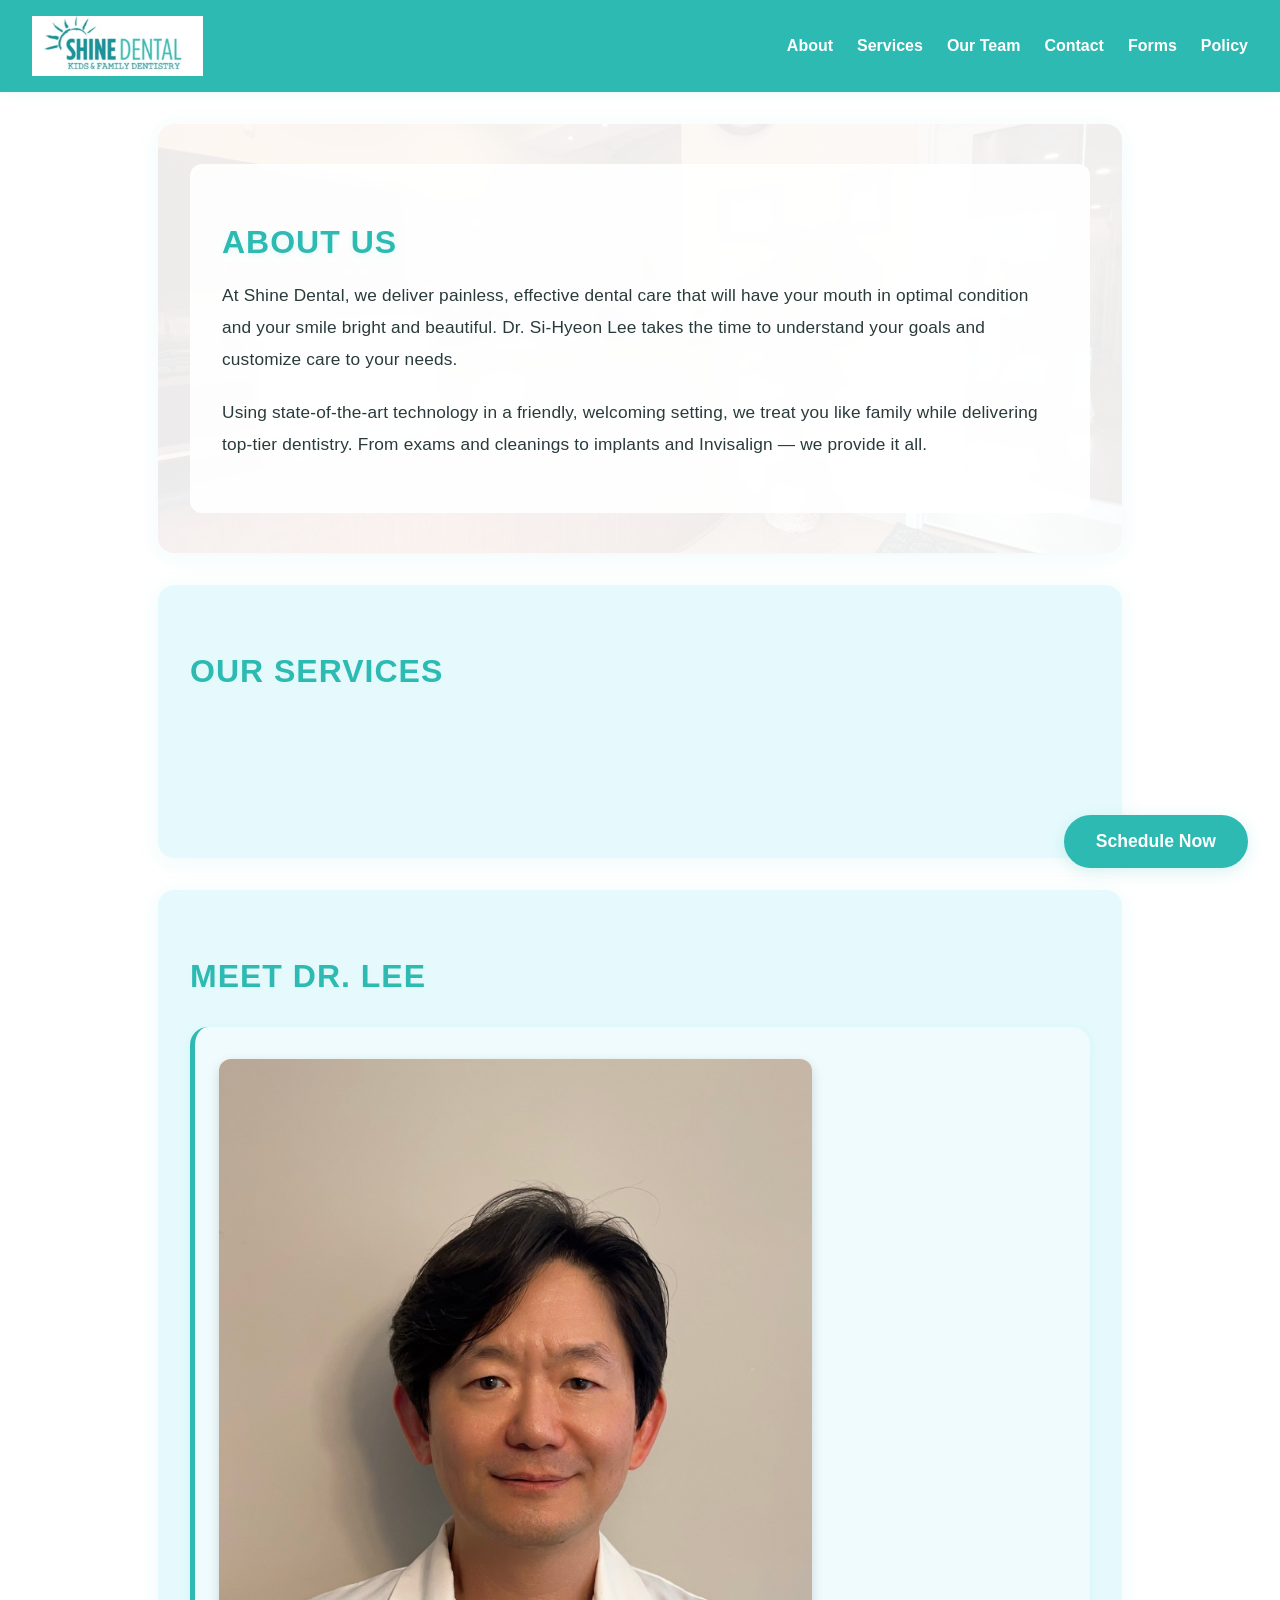
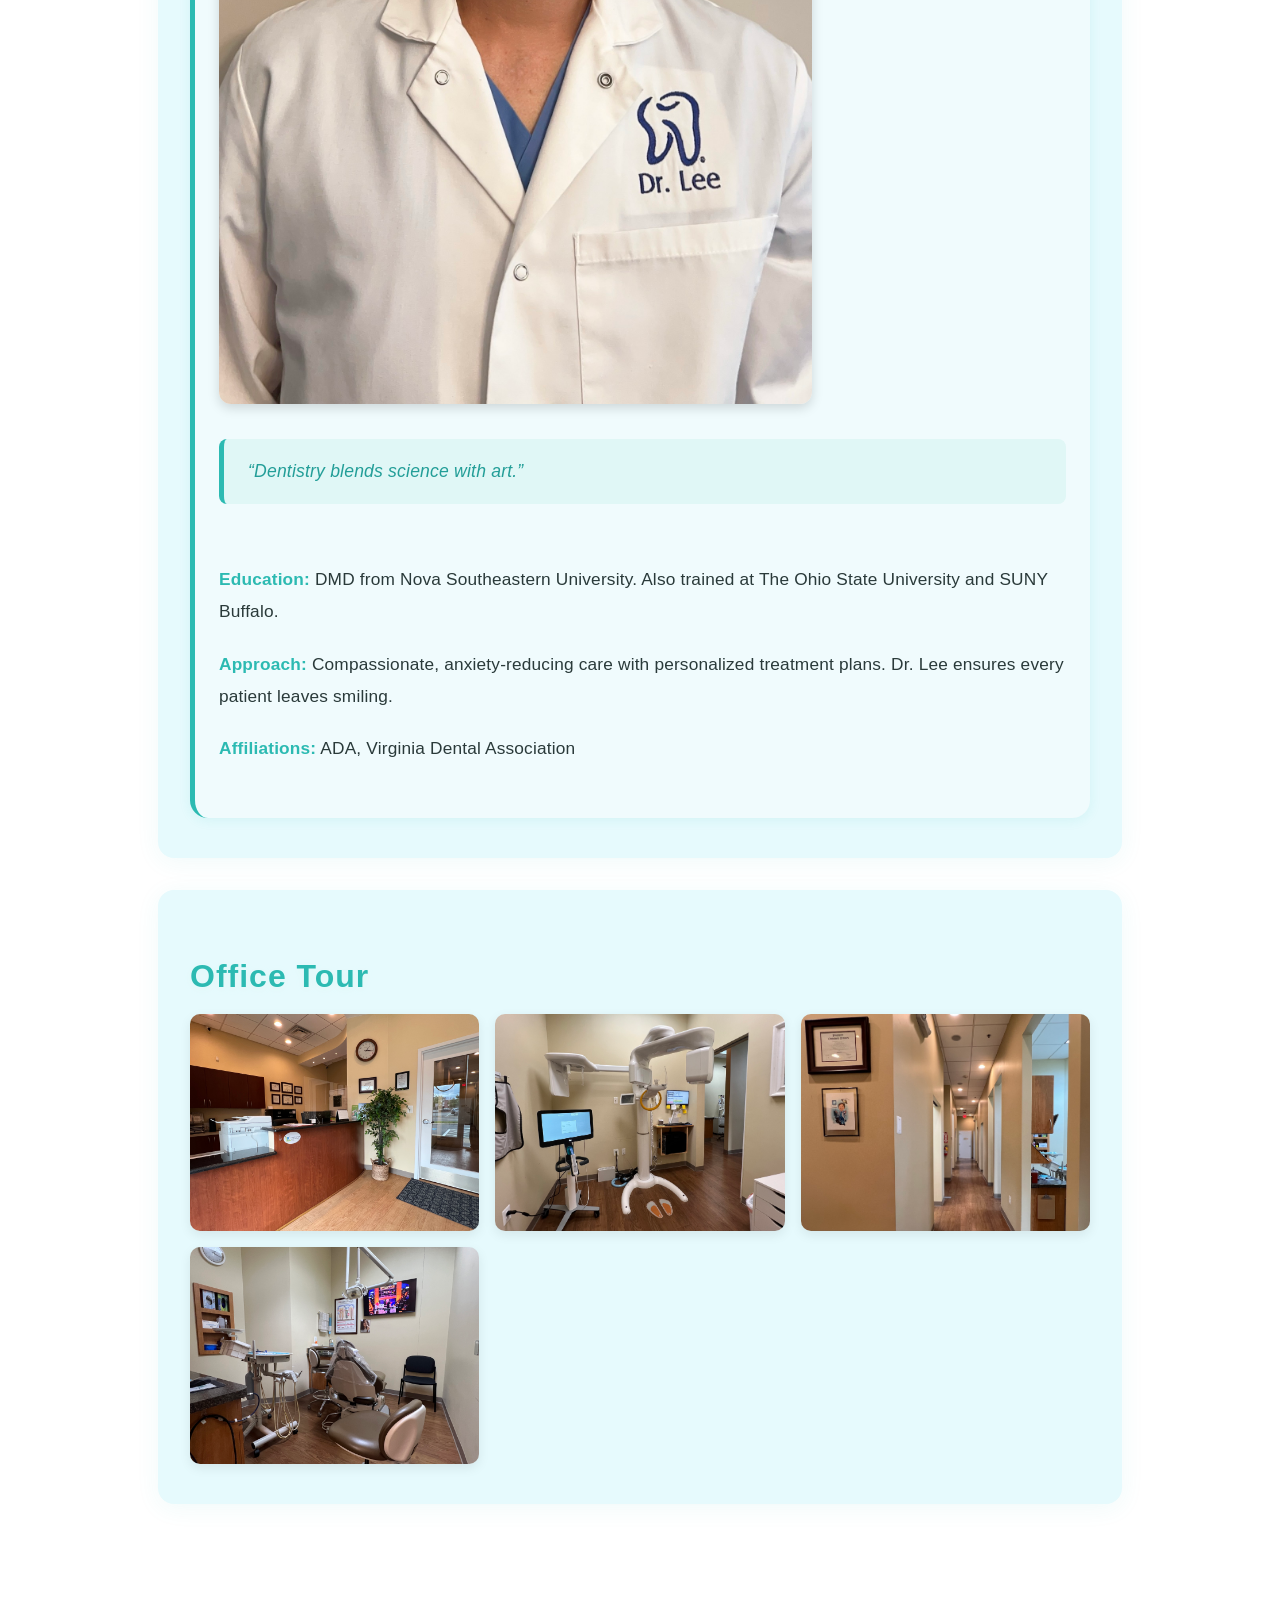
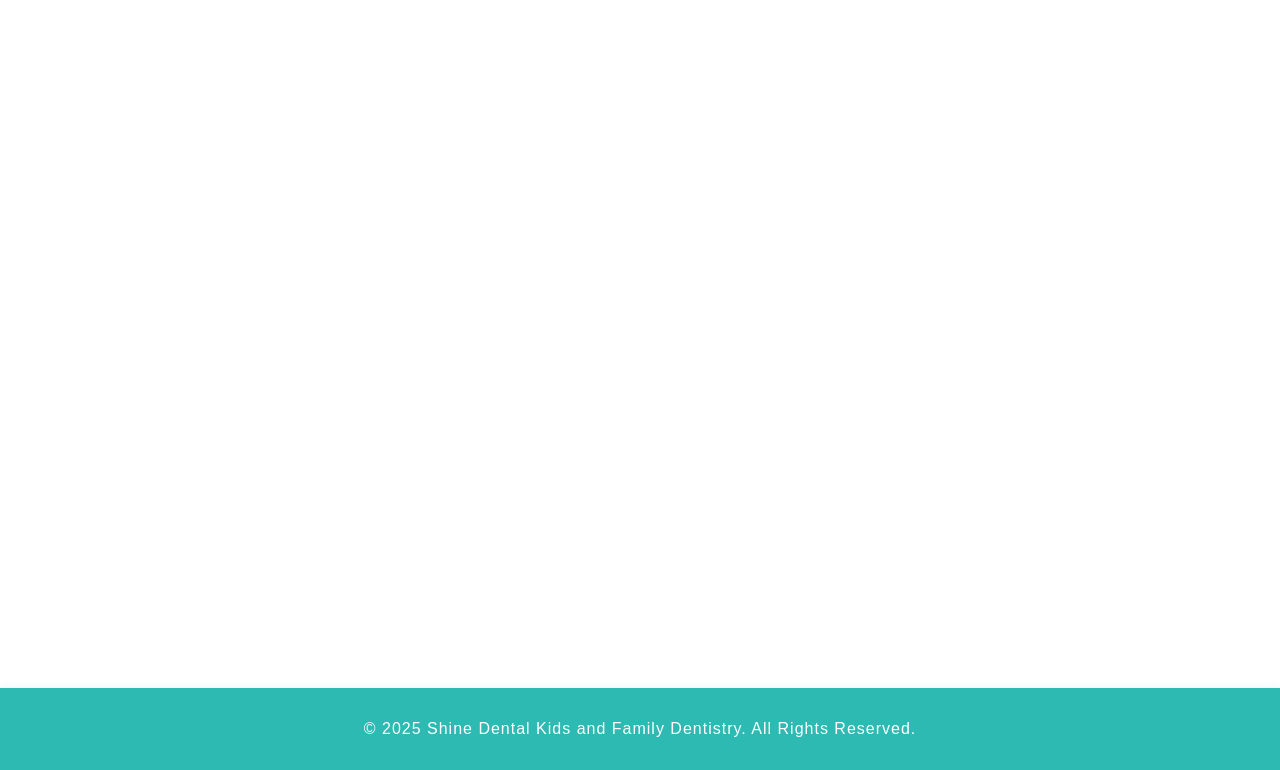
<file: index.html>
<!DOCTYPE html>
<html lang="en">
<head>
  <meta charset="UTF-8" />
  <meta name="viewport" content="width=device-width, initial-scale=1.0" />
  <meta name="description" content="Shine Dental - Professional, family-friendly dental care in Winchester, VA. Specializing in gentle treatment, Invisalign, implants, and more." />
  <meta name="keywords" content="Dentist Winchester VA, Shine Dental, Invisalign, Family Dentistry, Dental Implants, Cosmetic Dentistry, Kids Dentistry" />
  <title>Shine Dental - Winchester, VA</title>
  <link rel="stylesheet" href="style.css" />
  <style>
    .office-gallery {
      display: grid;
      grid-template-columns: repeat(auto-fit, minmax(220px, 1fr));
      gap: 1rem;
      max-width: 1000px;
      margin: 0 auto;
    }
    .office-gallery img {
      max-width: 100%;
      max-height: 260px;
      height: auto;
      object-fit: cover;
      border-radius: 10px;
      box-shadow: 0 4px 12px rgba(0,0,0,0.08);
    }
    .team-profile-card img {
      max-width: 70%;
      height: auto;
      border-radius: 12px;
      box-shadow: 0 4px 12px rgba(0,0,0,0.15);
    }
  </style>
</head>
<body>
  <header class="header">
    <img src="assets/logo.png" alt="Shine Dental Logo" class="logo" />
    <nav>
      <ul class="nav-links">
        <li><a href="#about">About</a></li>
        <li><a href="#services">Services</a></li>
        <li><a href="#team">Our Team</a></li>
        <li><a href="#contact">Contact</a></li>
        <li><a href="forms.html">Forms</a></li>
        <li><a href="appointment-policy.html">Policy</a></li>
      </ul>
    </nav>
  </header>

  <section id="about" style="background: linear-gradient(rgba(255,255,255,0.92), rgba(255,255,255,0.92)), url('assets/office1-lobby.jpeg') center/cover no-repeat;">
    <div class="overlay">
      <h2>ABOUT US</h2>
      <p>At Shine Dental, we deliver painless, effective dental care that will have your mouth in optimal condition and your smile bright and beautiful. Dr. Si-Hyeon Lee takes the time to understand your goals and customize care to your needs.</p>
      <p>Using state-of-the-art technology in a friendly, welcoming setting, we treat you like family while delivering top-tier dentistry. From exams and cleanings to implants and Invisalign — we provide it all.</p>
    </div>
  </section>

  <section id="services">
    <h2>OUR SERVICES</h2>
    <div class="card-grid">
      <!-- Service cards (same as before) -->
    </div>
  </section>

  <section id="team">
    <h2>MEET DR. LEE</h2>
    <div class="contact-flex">
      <div class="team-profile-card">
        <img src="assets/dr-lee.jpeg" alt="Dr. Si-Hyeon Lee">
        <blockquote>“Dentistry blends science with art.”</blockquote>
      </div>
      <div>
        <p><strong>Education:</strong> DMD from Nova Southeastern University. Also trained at The Ohio State University and SUNY Buffalo.</p>
        <p><strong>Approach:</strong> Compassionate, anxiety-reducing care with personalized treatment plans. Dr. Lee ensures every patient leaves smiling.</p>
        <p><strong>Affiliations:</strong> ADA, Virginia Dental Association</p>
      </div>
    </div>
  </section>

  <section id="office-tour">
    <h2>Office Tour</h2>
    <div class="office-gallery">
      <img src="assets/office1-lobby.jpeg" alt="Reception area" />
      <img src="assets/office2-equipment.jpeg" alt="Dental imaging room" />
      <img src="assets/office3-hallway.jpeg" alt="Hallway" />
      <img src="assets/office4-treatment.jpeg" alt="Treatment room" />
    </div>
  </section>

  <section id="contact" style="background: linear-gradient(rgba(255,255,255,0.92), rgba(255,255,255,0.92)), url('assets/office3-hallway.jpeg') center/cover no-repeat;">
    <div class="overlay">
      <h2>CONTACT US</h2>
      <div class="contact-flex">
        <div class="contact-info">
          <p><strong>Address:</strong><br>381 Gateway Dr. Suite 9, Winchester, VA 22603</p>
          <p><strong>Email:</strong><br><a href="mailto:shinedentalwinchester@gmail.com">shinedentalwinchester@gmail.com</a></p>
          <p><strong>Tel#1:</strong> <a href="tel:5407733206">540-773-3206</a><br>
<strong>Tel#2:</strong> <a href="tel:5404163934">540-416-3934</a><br>
<strong>Fax:</strong> 540-773-3216</p>
          <p><strong>Hours:</strong><br>Mon–Thu 8AM–5PM</p>
        </div>
        <form class="schedule-form" id="schedule-form">
          <h3>Schedule Now</h3>
          <!-- Form fields as before -->
        </form>
      </div>
    </div>
  </section>

  <button class="floating-schedule-btn" id="floatingScheduleBtn">Schedule Now</button>

  <footer>
    <p>&copy; 2025 Shine Dental Kids and Family Dentistry. All Rights Reserved.</p>
  </footer>
  <script src="script.js"></script>
</body>
</html>
</file>
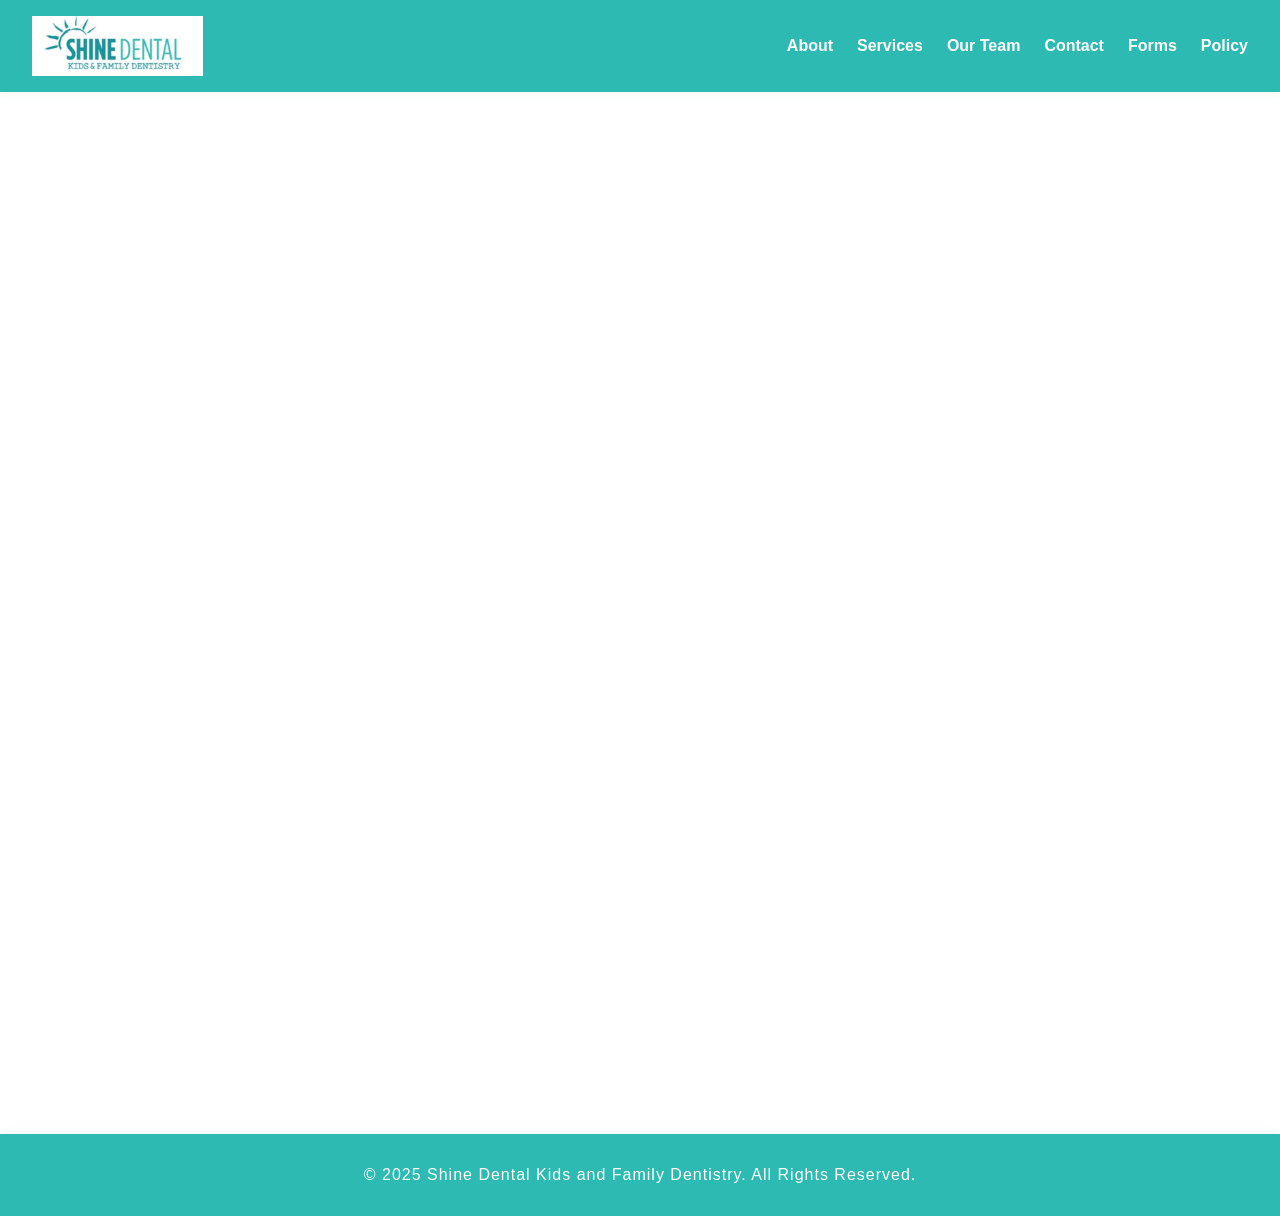
<file: appointment-policy.html>
<!DOCTYPE html>
<html lang="en">
<head>
  <meta charset="UTF-8" />
  <meta name="viewport" content="width=device-width, initial-scale=1.0" />
  <title>Appointment Policy - Shine Dental</title>
  <link rel="stylesheet" href="style.css" />
</head>
<body>
  <header class="header">
    <img src="assets/logo.png" alt="Shine Dental Logo" class="logo" />
    <nav>
      <ul class="nav-links">
        <li><a href="index.html#about">About</a></li>
        <li><a href="index.html#services">Services</a></li>
        <li><a href="index.html#team">Our Team</a></li>
        <li><a href="index.html#contact">Contact</a></li>
        <li><a href="forms.html">Forms</a></li>
        <li><a href="appointment-policy.html">Policy</a></li>
      </ul>
    </nav>
  </header>

  <section>
    <h2>Appointment Policy</h2>

    <p>At Shine Dental, we value your time and are committed to providing the best dental care possible. In order to serve all our patients efficiently, we ask that you review and follow our appointment policy.</p>

    <h3>Arriving on Time</h3>
    <p>Please arrive 10–15 minutes before your scheduled appointment to allow time for check-in and any necessary paperwork. If you are running late, call us as soon as possible. Arriving more than 15 minutes late may require rescheduling your appointment.</p>

    <h3>Cancellation Policy</h3>
    <p>If you are unable to keep your appointment, we require at least 24 hours’ notice. This allows us to offer the time slot to another patient in need of care. Repeated last-minute cancellations or no-shows may result in a cancellation fee or limitations on future scheduling.</p>

    <h3>Missed Appointments</h3>
    <p>Missed appointments without prior notice are considered a “no-show.” We understand that emergencies happen, but consistent no-shows disrupt our ability to care for other patients. Multiple missed appointments may result in removal from the active patient list.</p>

    <h3>Confirmation Calls & Reminders</h3>
    <p>We will call, text, or email you a reminder 24–48 hours before your appointment. Please confirm or reschedule as needed. Keeping your contact information up to date helps us serve you better.</p>

    <p>If you have any questions about our policies or need to make changes to your appointment, please contact our front desk at <a href="tel:5407733206">540-773-3206</a> or <a href="mailto:shinedentalwinchester@gmail.com">shinedentalwinchester@gmail.com</a>.</p>
  </section>

  <footer>
    <p>&copy; 2025 Shine Dental Kids and Family Dentistry. All Rights Reserved.</p>
  </footer>
</body>
</html>
</file>
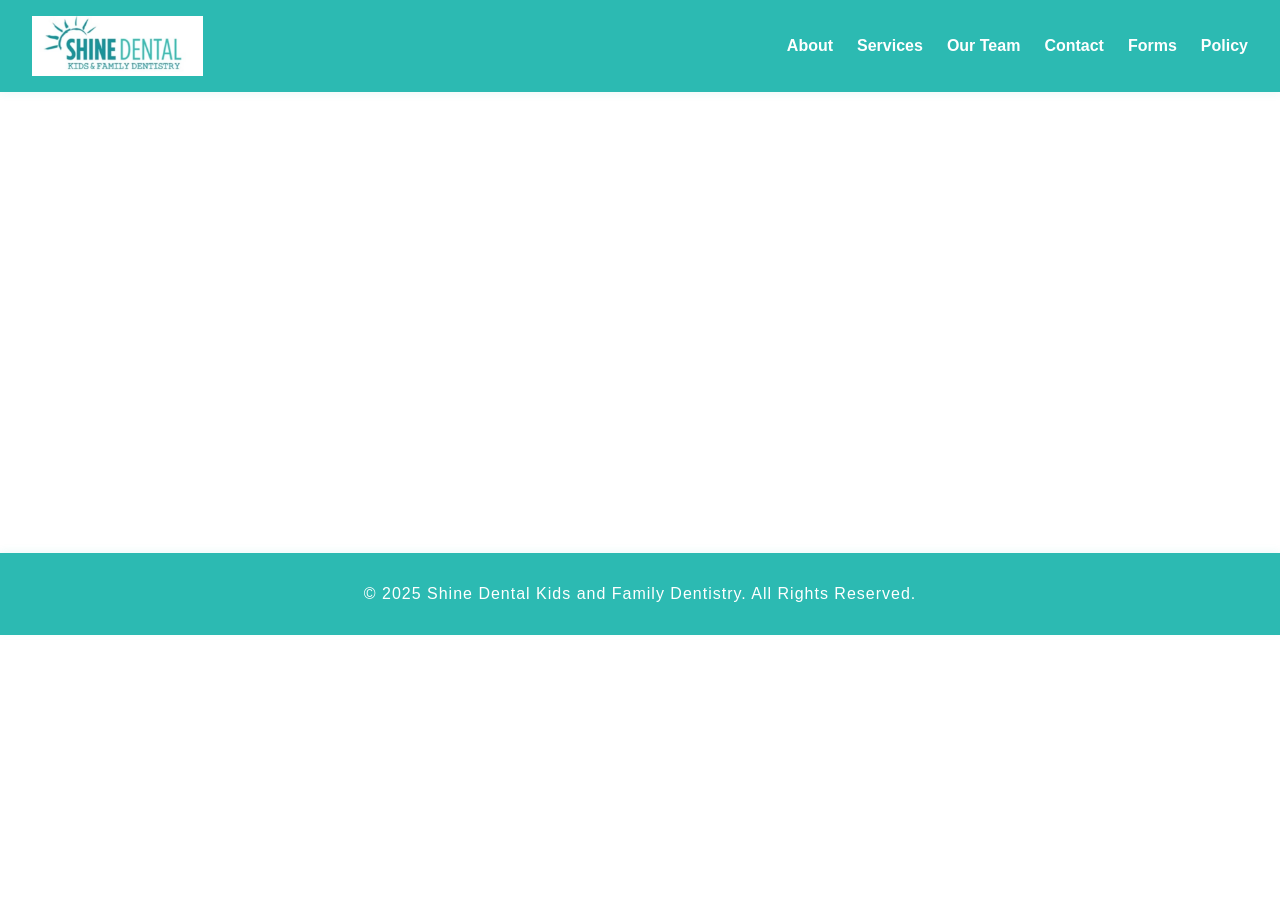
<file: forms.html>
<!DOCTYPE html>
<html lang="en">
<head>
  <meta charset="UTF-8" />
  <meta name="viewport" content="width=device-width, initial-scale=1.0" />
  <title>Patient Forms - Shine Dental</title>
  <link rel="stylesheet" href="style.css" />
</head>
<body>
  <header class="header">
    <img src="assets/logo.png" alt="Shine Dental Logo" class="logo" />
    <nav>
      <ul class="nav-links">
        <li><a href="index.html#about">About</a></li>
        <li><a href="index.html#services">Services</a></li>
        <li><a href="index.html#team">Our Team</a></li>
        <li><a href="index.html#contact">Contact</a></li>
        <li><a href="forms.html">Forms</a></li>
        <li><a href="appointment-policy.html">Policy</a></li>
      </ul>
    </nav>
  </header>

  <section>
    <h2>Patient Forms</h2>
    <p>To save time during your visit, you can download and complete the forms below before your appointment.</p>

    <ul>
      <li><a href="assets/forms/new-patient-form.pdf" target="_blank" download>New Patient Registration Form (PDF)</a></li>
      <li><a href="assets/forms/health-history.pdf" target="_blank" download>Health History Form (PDF)</a></li>
      <li><a href="assets/forms/hipaa-notice.pdf" target="_blank" download>HIPAA Privacy Notice (PDF)</a></li>
    </ul>

    <p>If you have any questions, feel free to contact us at <a href="mailto:shinedentalwinchester@gmail.com">shinedentalwinchester@gmail.com</a>.</p>
  </section>

  <footer>
    <p>&copy; 2025 Shine Dental Kids and Family Dentistry. All Rights Reserved.</p>
  </footer>
</body>
</html>
</file>
<file: style.css>
html {
  scroll-behavior: smooth;
}

body {
  font-family: 'Segoe UI', Tahoma, Geneva, Verdana, sans-serif;
  margin: 0;
  padding: 0;
  color: #2a3a3a;
  background: #ffffff;
  transition: background 0.5s, color 0.5s;
}

.header {
  background-color: #2cbab2;
  padding: 1rem 2rem;
  display: flex;
  align-items: center;
  justify-content: space-between;
  flex-wrap: wrap;
  box-shadow: 0 2px 8px rgba(44, 186, 178, 0.08);
  transition: background 0.4s;
}

.logo {
  height: 60px;
  transition: transform 0.3s;
}
.logo:hover {
  transform: scale(1.08) rotate(-2deg);
}

.nav-links {
  list-style: none;
  display: flex;
  gap: 1.5rem;
  padding: 0;
  margin: 0;
}

.nav-links a {
  text-decoration: none;
  color: white;
  font-weight: bold;
  position: relative;
  transition: color 0.3s;
}
.nav-links a::after {
  content: '';
  display: block;
  width: 0;
  height: 2px;
  background: #fff;
  transition: width 0.3s;
  position: absolute;
  left: 0;
  bottom: -4px;
}
.nav-links a:hover {
  color: #e0f7f6;
}
.nav-links a:hover::after {
  width: 100%;
}

.hero {
  background: linear-gradient(120deg, #e0f7f6 60%, #fff 100%);
  text-align: center;
  padding: 4rem 1rem;
  animation: fadeIn 1s;
}

.btn-primary {
  background-color: #2cbab2;
  color: white;
  padding: 0.75rem 1.5rem;
  border-radius: 5px;
  text-decoration: none;
  font-weight: bold;
  border: none;
  box-shadow: 0 2px 8px rgba(44, 186, 178, 0.15);
  transition: background 0.3s, transform 0.2s;
  cursor: pointer;
}
.btn-primary:hover {
  background-color: #239e98;
  transform: translateY(-2px) scale(1.04);
}

section {
  padding: 2.5rem 2rem;
  max-width: 900px;
  margin: 2rem auto;
  background: #e6fafd;
  border-radius: 16px;
  box-shadow: 0 4px 24px rgba(44, 186, 178, 0.07);
  opacity: 0;
  transform: translateY(40px);
  transition: opacity 0.8s, transform 0.8s;
  font-size: 1.12rem;
  line-height: 1.85;
  letter-spacing: 0.01em;
  color: #2a3a3a;
}

section.visible {
  opacity: 1;
  transform: translateY(0);
}

section h2 {
  color: #2cbab2;
  margin-bottom: 1.2rem;
  letter-spacing: 1px;
  font-size: 2rem;
  text-shadow: 0 2px 8px #e0f7f6;
  transition: color 0.3s;
  font-weight: 700;
  line-height: 1.2;
}

section h3 {
  color: #239e98;
  margin-top: 2.2rem;
  margin-bottom: 0.7rem;
  font-size: 1.25rem;
  font-weight: 600;
  letter-spacing: 0.5px;
  line-height: 1.3;
}

section p {
  margin: 0.7em 0 1.2em 0;
  font-size: 1.08rem;
  line-height: 1.85;
}

section ul {
  margin: 1em 0 1.5em 1.5em;
  padding-left: 1.2em;
  font-size: 1.05rem;
}

section li {
  margin-bottom: 0.5em;
  line-height: 1.7;
}

blockquote {
  background: #e0f7f6;
  border-left: 5px solid #2cbab2;
  margin: 1.5rem 0 0.5rem 0;
  padding: 1rem 1.5rem;
  font-style: italic;
  border-radius: 8px;
  animation: fadeIn 1.2s;
  color: #239e98;
  font-size: 1.1rem;
}

strong {
  color: #2cbab2;
  font-weight: 600;
}

a {
  transition: color 0.3s;
  color: #2cbab2;
  text-decoration: underline;
}
a:hover {
  color: #239e98;
}

footer {
  background-color: #2cbab2;
  text-align: center;
  padding: 1rem;
  color: white;
  font-size: 1rem;
  letter-spacing: 1px;
  box-shadow: 0 -2px 8px rgba(44, 186, 178, 0.08);
}

/* --- Card Layouts for Services and Testimonials --- */
.card-grid {
  display: grid;
  grid-template-columns: repeat(2, 1fr);
  grid-template-rows: repeat(4, 1fr);
  gap: 2rem;
  margin-top: 2rem;
}

.service-card {
  background: #f0fbfd;
  border-radius: 18px;
  box-shadow: 0 2px 12px rgba(44,186,178,0.10);
  padding: 1.2rem 1rem;
  transition: transform 0.2s, box-shadow 0.2s;
  border-left: 5px solid #2cbab2;
  display: flex;
  flex-direction: column;
  min-height: 220px;
  aspect-ratio: 1 / 1; /* Makes cards more squarish */
  justify-content: flex-start;
}
.service-card h3 {
  margin-top: 0;
  color: #239e98;
  font-size: 1.15rem;
  margin-bottom: 0.7rem;
}
.service-card:hover {
  transform: translateY(-6px) scale(1.03);
  box-shadow: 0 6px 24px rgba(44,186,178,0.16);
}

.testimonial-grid {
  display: grid;
  grid-template-columns: repeat(3, 1fr);
  gap: 2rem;
  margin-top: 2rem;
  padding-bottom: 1rem;
}
.testimonial-card {
  background: #f0fbfd;
  border-radius: 18px;
  box-shadow: 0 2px 12px rgba(44,186,178,0.10);
  padding: 1.2rem 1rem;
  min-width: 0;
  border-left: 5px solid #2cbab2;
  display: flex;
  flex-direction: column;
  justify-content: space-between;
  aspect-ratio: 1 / 1; /* Makes cards more squarish */
}
.testimonial-card blockquote {
  margin: 0 0 0.7rem 0;
  font-style: italic;
  color: #239e98;
  background: none;
  border: none;
  padding: 0;
  font-size: 1.05rem;
}
.testimonial-card p {
  margin: 0;
  text-align: right;
  color: #2cbab2;
  font-weight: 600;
  font-size: 1rem;
}

/* Responsive tweaks */
@media (max-width: 1100px) {
  .card-grid {
    grid-template-columns: 1fr 1fr;
    grid-template-rows: repeat(4, 1fr);
  }
  .testimonial-grid {
    grid-template-columns: 1fr 1fr 1fr;
  }
}
@media (max-width: 900px) {
  .card-grid {
    grid-template-columns: 1fr;
    grid-template-rows: none;
  }
  .testimonial-grid {
    grid-template-columns: 1fr;
    gap: 1.2rem;
  }
  .testimonial-card {
    aspect-ratio: unset;
  }
}
@media (max-width: 700px) {
  .header {
    flex-direction: column;
    align-items: flex-start;
    padding: 1rem;
  }
  .nav-links {
    flex-direction: column;
    gap: 0.5rem;
    width: 100%;
  }
  section {
    padding: 1.2rem 0.7rem;
    margin: 1rem 0.5rem;
    font-size: 1rem;
  }
  section h2 {
    font-size: 1.3rem;
  }
  section h3 {
    font-size: 1.05rem;
  }
  .card-grid {
    grid-template-columns: 1fr;
    gap: 1rem;
  }
  .testimonial-grid {
    grid-template-columns: 1fr;
    gap: 1rem;
  }
  .testimonial-card {
    aspect-ratio: unset;
  }
}

@keyframes fadeIn {
  from { opacity: 0; transform: translateY(40px);}
  to { opacity: 1; transform: translateY(0);}
}

.contact-flex {
  display: flex;
  gap: 2.5rem;
  flex-wrap: wrap;
  align-items: flex-start;
}
.contact-info {
  flex: 1 1 260px;
  min-width: 220px;
}
.schedule-form {
  flex: 1 1 320px;
  min-width: 260px;
  background: #f0fbfd;
  border-radius: 14px;
  box-shadow: 0 2px 12px rgba(44,186,178,0.08);
  padding: 1.5rem 1.2rem;
  display: flex;
  flex-direction: column;
  gap: 0.7rem;
  border-left: 5px solid #2cbab2;
}
.schedule-form h3 {
  margin-top: 0;
  color: #239e98;
  font-size: 1.15rem;
  margin-bottom: 0.7rem;
}
.schedule-form label {
  font-weight: 500;
  color: #239e98;
  margin-bottom: 0.1rem;
}
.schedule-form input,
.schedule-form textarea {
  padding: 0.5rem;
  border-radius: 6px;
  border: 1px solid #b2e4e7;
  font-size: 1rem;
  margin-bottom: 0.3rem;
  background: #fff;
  resize: vertical;
}
.schedule-form input:focus,
.schedule-form textarea:focus {
  outline: 2px solid #2cbab2;
  border-color: #2cbab2;
}
.schedule-form button {
  margin-top: 0.5rem;
  align-self: flex-end;
}

.floating-schedule-btn {
  position: fixed;
  bottom: 32px;
  right: 32px;
  z-index: 1000;
  background: #2cbab2;
  color: #fff;
  border: none;
  border-radius: 50px;
  padding: 1rem 2rem;
  font-size: 1.1rem;
  font-weight: bold;
  box-shadow: 0 4px 16px rgba(44,186,178,0.18);
  cursor: pointer;
  transition: background 0.3s, transform 0.2s;
}
.floating-schedule-btn:hover {
  background: #239e98;
  transform: translateY(-2px) scale(1.04);
}

@media (max-width: 900px) {
  .contact-flex {
    flex-direction: column;
    gap: 1.5rem;
  }
  .floating-schedule-btn {
    right: 16px;
    bottom: 16px;
    padding: 0.8rem 1.5rem;
    font-size: 1rem;
  }
}

.contact-flex {
  display: flex;
  gap: 2.5rem;
  flex-wrap: wrap;
  align-items: flex-start;
  background: #f0fbfd;
  border-radius: 18px;
  box-shadow: 0 2px 12px rgba(44,186,178,0.10);
  padding: 2rem 1.5rem;
  margin-top: 2rem;
  border-left: 5px solid #2cbab2;
}
.contact-info {
  flex: 1 1 260px;
  min-width: 220px;
}
.schedule-form {
  flex: 1 1 320px;
  min-width: 260px;
  background: transparent;
  border-radius: 0;
  box-shadow: none;
  padding: 0 0 0 2rem;
  display: flex;
  flex-direction: column;
  gap: 0.7rem;
  border-left: 2px solid #b2e4e7;
}
.schedule-form h3 {
  margin-top: 0;
  color: #239e98;
  font-size: 1.15rem;
  margin-bottom: 0.7rem;
}
.schedule-form label {
  font-weight: 500;
  color: #239e98;
  margin-bottom: 0.1rem;
}
.schedule-form input,
.schedule-form textarea {
  padding: 0.5rem;
  border-radius: 6px;
  border: 1px solid #b2e4e7;
  font-size: 1rem;
  margin-bottom: 0.3rem;
  background: #fff;
  resize: vertical;
}
.schedule-form input:focus,
.schedule-form textarea:focus {
  outline: 2px solid #2cbab2;
  border-color: #2cbab2;
}
.schedule-form button {
  margin-top: 0.5rem;
  align-self: flex-end;
}

.floating-schedule-btn {
  position: fixed;
  bottom: 32px;
  right: 32px;
  z-index: 1000;
  background: #2cbab2;
  color: #fff;
  border: none;
  border-radius: 50px;
  padding: 1rem 2rem;
  font-size: 1.1rem;
  font-weight: bold;
  box-shadow: 0 4px 16px rgba(44,186,178,0.18);
  cursor: pointer;
  transition: background 0.3s, transform 0.2s;
}
.floating-schedule-btn:hover {
  background: #239e98;
  transform: translateY(-2px) scale(1.04);
}

@media (max-width: 900px) {
  .contact-flex {
    flex-direction: column;
    gap: 1.5rem;
    padding: 1.2rem 0.7rem;
  }
  .schedule-form {
    padding: 1.5rem 0 0 0;
    border-left: none;
    border-top: 2px solid #b2e4e7;
  }
  .floating-schedule-btn {
    right: 16px;
    bottom: 16px;
    padding: 0.8rem 1.5rem;
    font-size: 1rem;
  }
}

html {
  scroll-behavior: smooth;
}

body {
  font-family: 'Segoe UI', Tahoma, Geneva, Verdana, sans-serif;
  margin: 0;
  padding: 0;
  color: #2a3a3a;
  background: #ffffff;
  transition: background 0.5s, color 0.5s;
}

/* New overlay styling for background sections */
.overlay {
  background: rgba(255, 255, 255, 0.9);
  padding: 2rem;
  border-radius: 12px;
  backdrop-filter: blur(3px);
}

/* Add styling for PDF links */
a[href$=".pdf"]::after {
  content: ' \1F4C4';
  font-size: 0.9rem;
}
</file>
